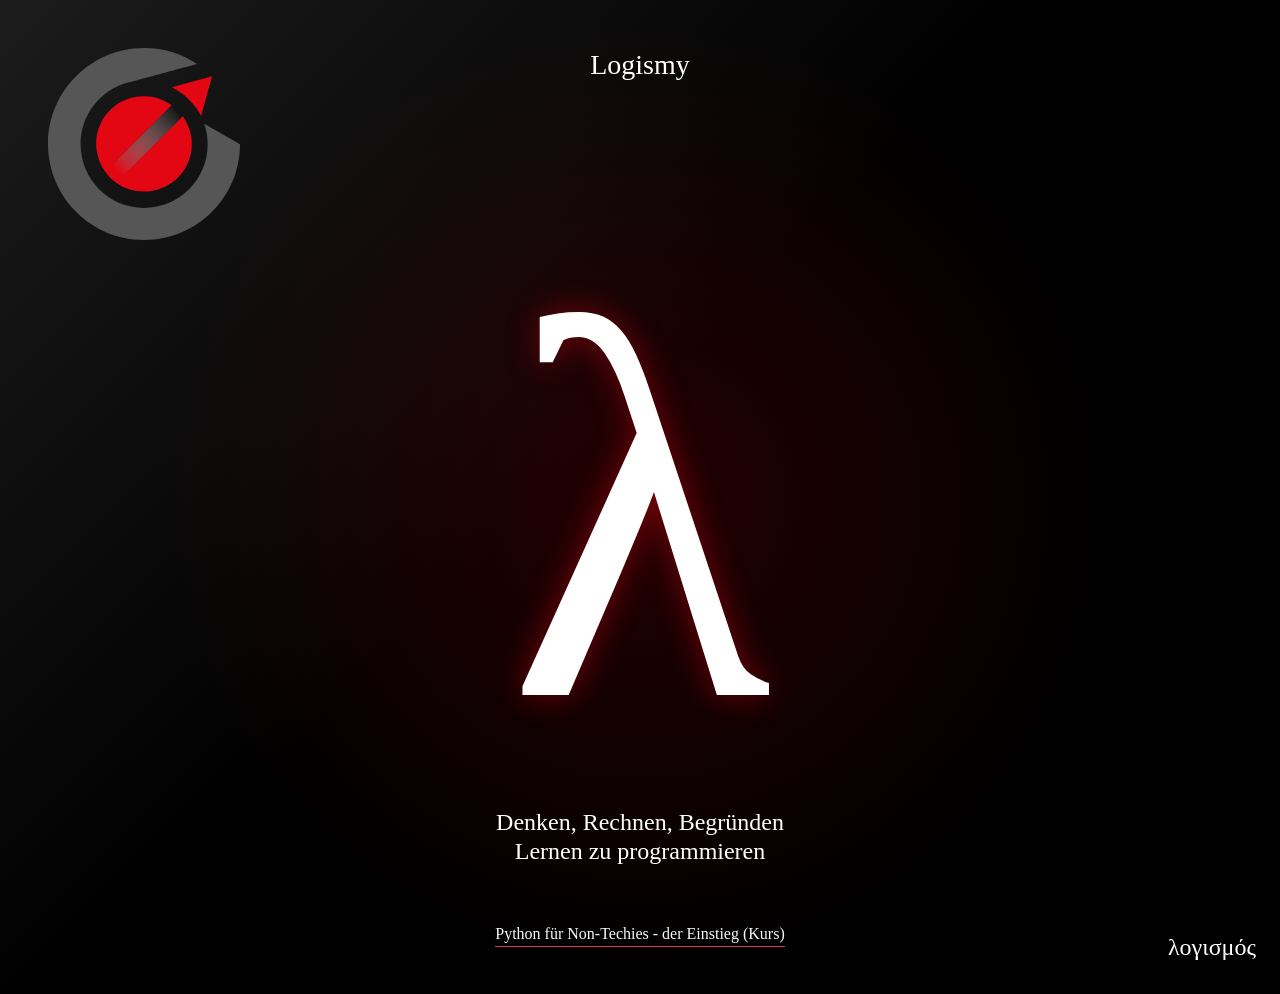
<file: index.html>
<!doctype html>
<html lang="de">
   <head>
      <meta charset="utf-8">
      <meta name="viewport" content="width=device-width, initial-scale=1">
      <meta name="description" content="logismy">
      <title>Logismy</title>
      <link href="https://cdn.jsdelivr.net/npm/bootstrap@5.3.3/dist/css/bootstrap.min.css" rel="stylesheet">
      <link href="kategory.css" rel="stylesheet">
      <link href="logismy.css" rel="stylesheet">
   </head>
   <body>
      <main class="site-shell logismy-home position-relative p-4 p-md-5 d-flex flex-column">
         <header class="w-100 d-flex justify-content-between align-items-start">
            <a class="z-1" href="index.html" aria-label="Zurück zur Startseite">
               <img class="logismy-logo" src="kategory.svg" alt="kategory">
            </a>
            <h1 class="h3 fw-normal m-0">Logismy</h1>
            <div class="d-none d-md-block" style="width: clamp(7rem, 18vw, 12rem);"></div>
         </header>

         <div class="flex-grow-1 d-flex flex-column justify-content-center align-items-center text-center">
            <div class="lambda-stage" aria-hidden="true">
               &lambda;
            </div>
            <div class="mt-4">
               <p class="h4 fw-normal mb-0">Denken, Rechnen, Begründen</p>
               <p class="h4 fw-normal">Lernen zu programmieren</p>
            </div>
            <div class="mt-5">
               <a href="kurs-Python-Non-Techies.html" class="link-light text-decoration-none border-bottom border-danger pb-1">Python für Non-Techies - der Einstieg (Kurs)</a>
            </div>
         </div>

         <div class="position-absolute bottom-0 end-0 p-4 h4 fw-normal">
            λογισμός
         </div>
      </main>
      <script src="https://cdn.jsdelivr.net/npm/bootstrap@5.3.3/dist/js/bootstrap.bundle.min.js"></script>
   </body>
</html>
</file>
<file: kategory.css>
:root {
   --kategory-dark-gray: rgb(87, 86, 86);
   --kategory-red: rgb(227, 6, 19);
   --kategory-green: rgb(0, 234, 0);
   --kategory-yellow: rgb(252, 228, 0);
   --kategory-orange: rgb(255, 126, 0);
   --kategory-light-blue: rgb(0, 240, 240);
   --kategory-dark-blue: rgb(25, 118, 225);
   --kategory-white: rgb(255, 255, 255);
   --kategory-black: rgb(0, 0, 0);
   --kategory-serif: "Times New Roman", Times, Baskerville, Georgia, serif;
   --kategory-mono: "Consolas", "Monaco", "Menlo", "Ubuntu Mono", "source-code-pro", monospace;
}

html,
body {
   min-height: 100%;
}

body {
   margin: 0;
   font-family: var(--kategory-serif);
   color: var(--kategory-black);
   background: var(--kategory-white);
}

code,
kbd,
pre,
samp {
   font-family: var(--kategory-mono);
}

.site-shell {
   min-height: 100vh;
}

.kategory-home {
   background:
      radial-gradient(circle at center, rgba(227, 6, 19, 0.08), transparent 34rem),
      linear-gradient(135deg, rgba(87, 86, 86, 0.08), transparent 42%);
}

.kategory-logo {
   display: block;
   width: min(72vw, 34rem);
   height: auto;
}

.logismy-logo {
   width: clamp(7rem, 18vw, 12rem);
   height: auto;
}

.logismy-home {
   overflow: hidden;
   background:
      radial-gradient(circle at center, rgba(227, 6, 19, 0.16), transparent 30rem),
      linear-gradient(135deg, rgba(87, 86, 86, 0.32), transparent 46%),
      var(--kategory-black);
}

.lambda-stage {
   color: var(--kategory-white);
   font-size: clamp(12rem, 44vw, 34rem);
   line-height: 1;
   text-shadow: 0 0 2rem rgba(227, 6, 19, 0.44);
}
</file>
<file: logismy.css>
body {
   color: var(--kategory-white);
   background: var(--kategory-black);
}

.lambda-nav {
   display: inline-block;
   color: var(--kategory-white);
   font-size: clamp(4rem, 12vw, 8rem);
   line-height: 1;
   text-decoration: none;
   text-shadow: 0 0 1rem rgba(227, 6, 19, 0.44);
   transition: opacity 0.2s, transform 0.2s;
}

.lambda-nav:hover {
   color: var(--kategory-white);
   opacity: 0.8;
   transform: scale(1.05);
}
</file>
